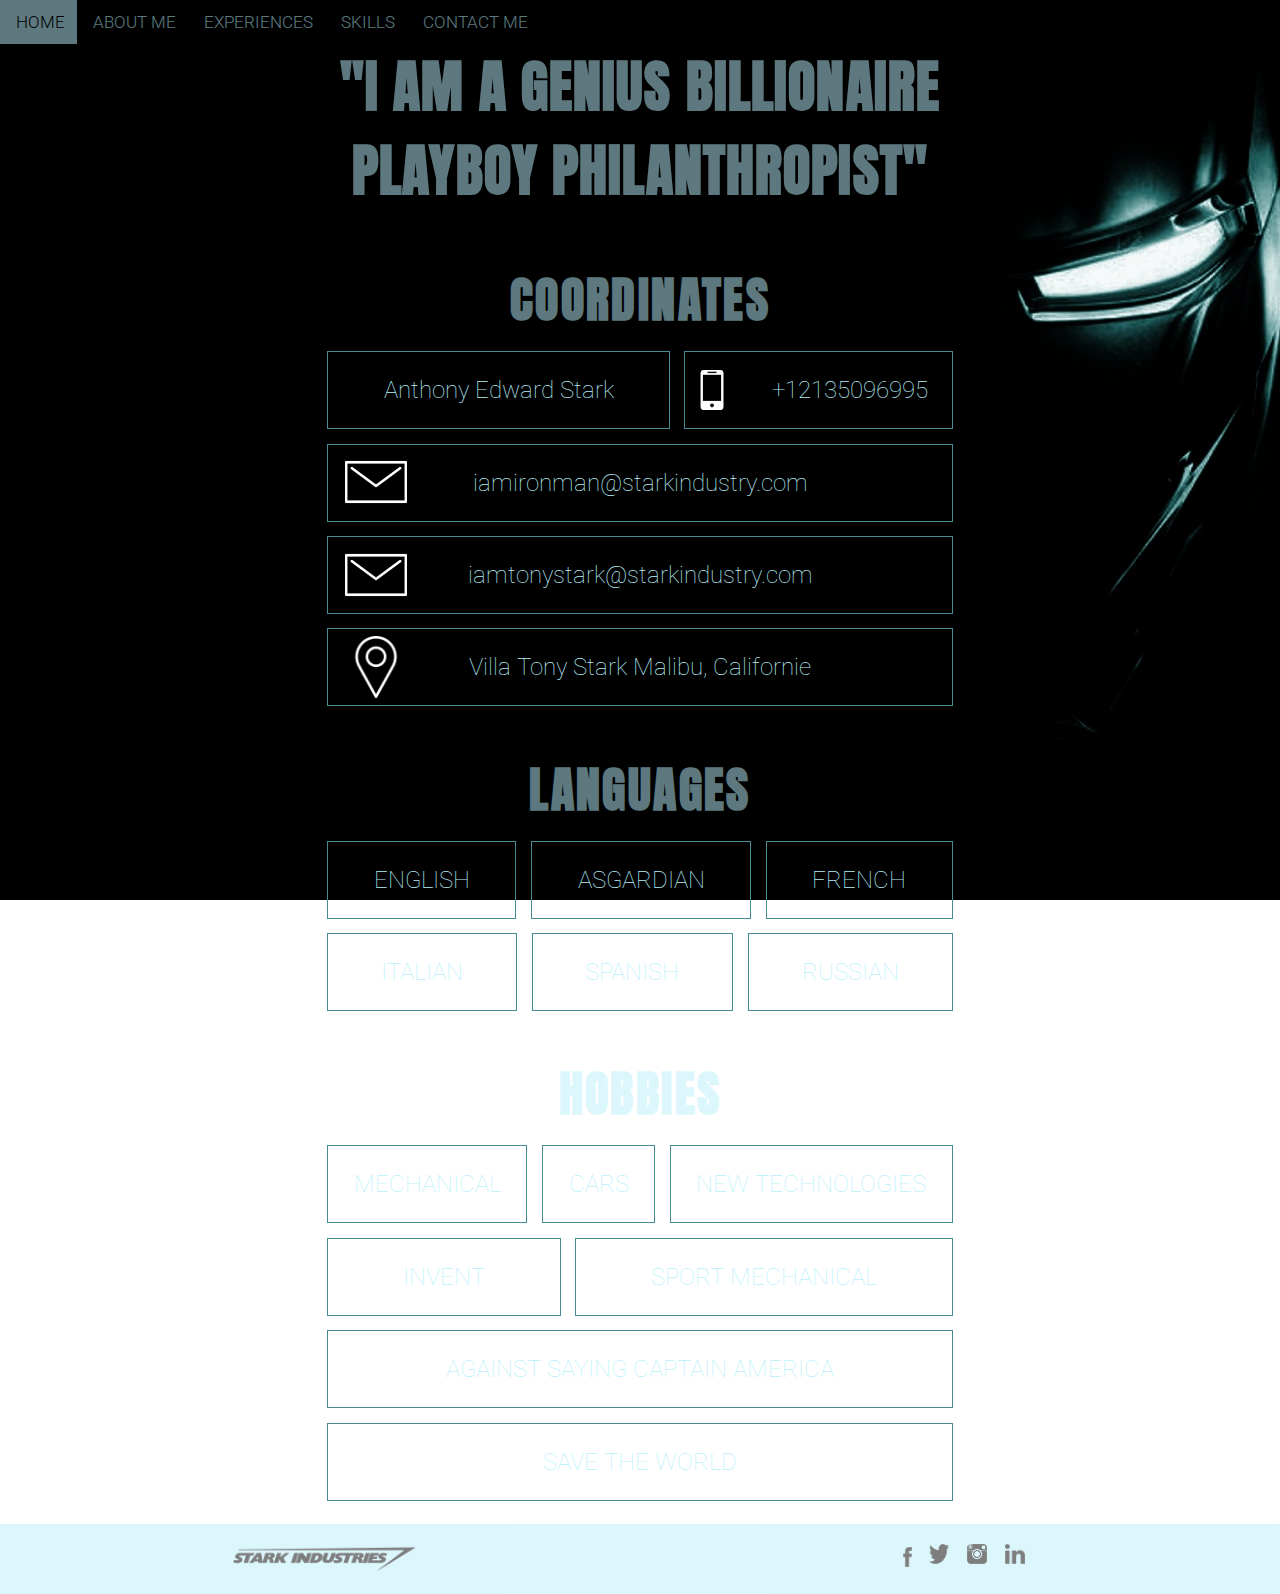
<file: about.html>
<!DOCTYPE html>
<html lang="en">
<head>
    <meta charset="UTF-8">
    <meta http-equiv="X-UA-Compatible" content="IE=edge">
    <meta name="viewport" content="width=device-width, initial-scale=1.0">
    <title>Iron Man Résumé</title>
    <link rel="stylesheet" href="style.css">
</head>
    <header>
        <div class="topnav" id="myTopnav">
            <a class="active" href="index.html">Home</a>
              <a href="about.html">About Me</a>
              <a href="experiences.html">Experiences</a>
              <a href="skills.html">Skills</a>
              <a href="contact.php">Contact Me</a>
              <a href="#myTopnav" class="icon" onclick="myFunction()">
                <div class="menuBurger">
                    <div class="burger"></div>
                    <div class="burger"></div>
                    <div class="burger"></div>
                    <i class="fa fa-bars"></i>
                </div>
            </a>
          </div> 
          <script>
          function myFunction() {
            var x = document.getElementById("myTopnav");
            if (x.className === "topnav") {
              x.className += " responsive";
            } else {
              x.className = "topnav";
            }
          } </script>

    </header>
    
   <!-- <img class="ironmanindex"src="images/ironmanindex.jpg" alt="ironman">-->

<body class="backgroundabout">
    <h2 class="pageTitle">"I am a Genius Billionaire <br> Playboy Philanthropist"</h2>
    
    <h3 class="boxTitle">Coordinates</h3>

    <section class="boxTab">
        
            <div class="coordonnees">
                <a id="tonyname">Anthony Edward Stark</a>
                <a id="telephone" href="tel:+12135096995">+12135096995</a> 
                <a id="email" href="mailto:iamironman@starkindustry.com">iamironman@starkindustry.com</a>
                <a id="email" href="mailto:iamtonystark@starkindustry.com">iamtonystark@starkindustry.com</a>
                <a id="address">Villa Tony Stark Malibu, Californie</a>
            </div>
    </section>

    <h3 class="boxTitle">Languages</h3>
    <div class="flagbox">


        <p id="english" class="#">ENGLISH </p>
        <p id="asgardian" class="#">ASGARDIAN</p>
        <p id="france" class="#">FRENCH</p>
        <p id="italy" class="#">ITALIAN</p>
        <p id="spanish" class="#">SPANISH</p>
        <p id="russia" class="#">RUSSIAN</p>
    
    </div>
    
        

    <h3 class="boxTitle">Hobbies</h3>
    <div class="hobbies">
      
        
            <p class="#">Mechanical</p>
            <p class="#">Cars</p>
            <p class="#">New Technologies</p>
            <p class="#">Invent</p>
            <p class="#">Sport Mechanical</p>
            <p class="#">Against saying Captain America</p>
            <p class="#">Save the World</p>
        
    </div>
    
</body>
     <footer>
        <nav class="navfooter">
            <img src="images/Stark_Industries.png" alt="starkindustry" id="starkindustry"> 
        <div class="items" id="items">
            <a href="https://fr-fr.facebook.com/profile.php?id=100005833570349"><img src="Images/Facebook.png" alt="Logo Facebook" class="logofacebook" ></a>
            <a href="https://twitter.com/TheStarkOne"><img src="Images/Twitter.png" alt="Logo Twitter" class="logo twitter" id="logoRS"></a>
            <a href="https://www.instagram.com/ironman.official/"><img src="Images/Instagram.png" alt="Logo Instagram" class="logo instagram" id="logoRS"></a>
            <a href="https://www.linkedin.com/in/tony-stark-37599389"><img src="Images/Linkedin.png" alt="Logo Linkedin" class="logo linkedin" id="logoRS"></a>
            </div> 
            
                
        </nav>
        
    </footer>
</html>
</file>
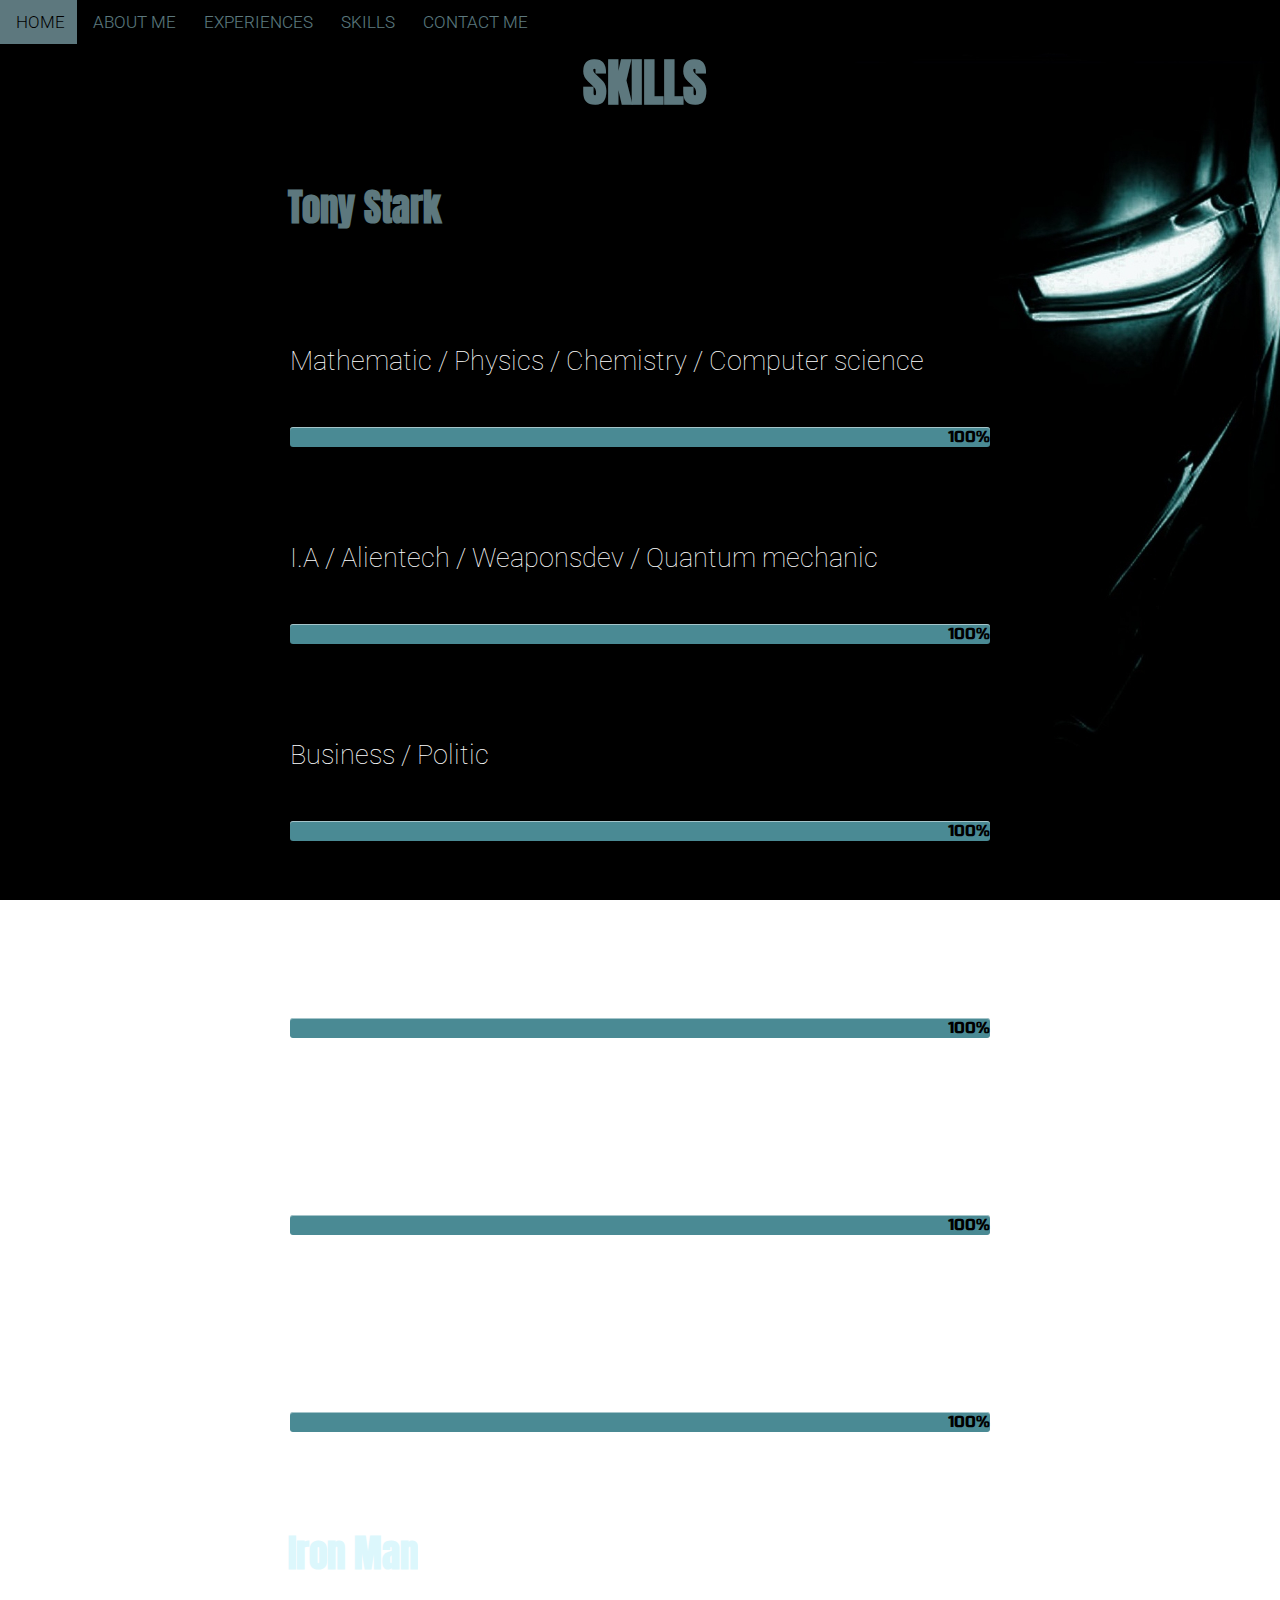
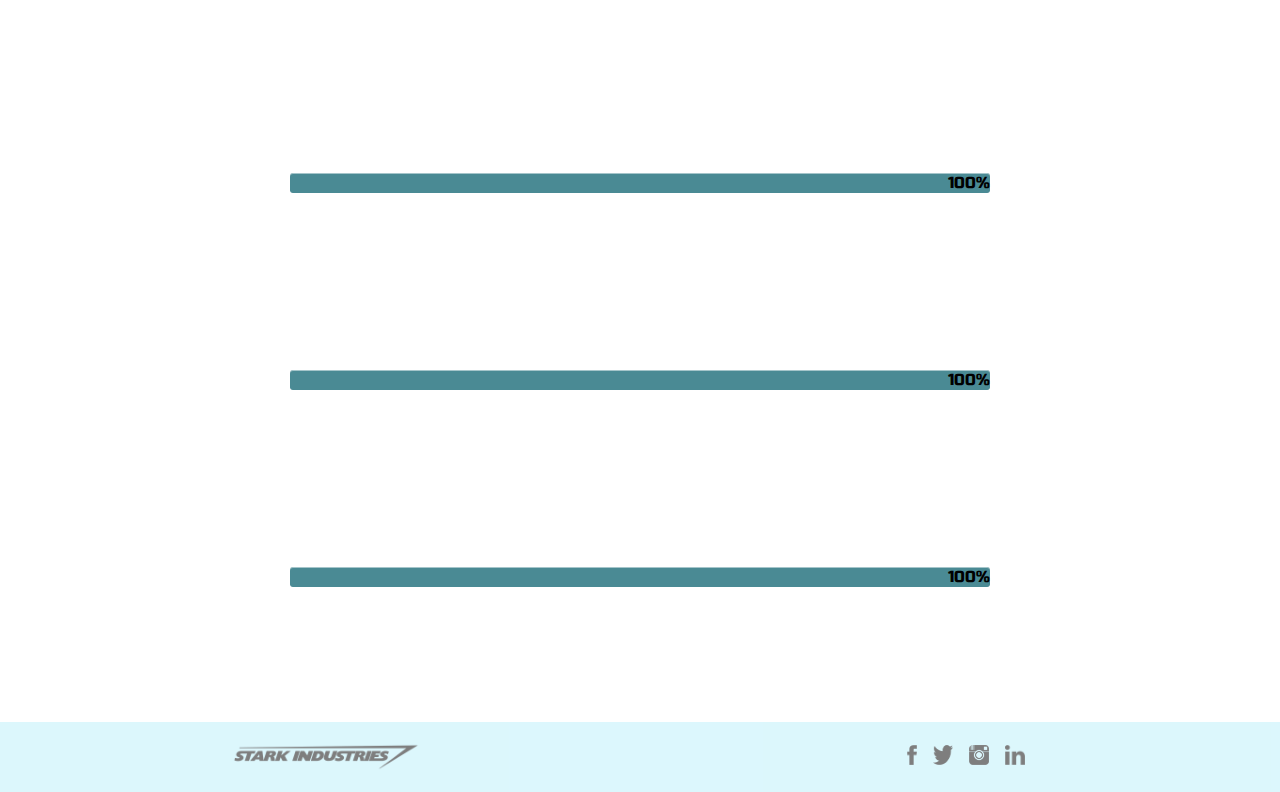
<file: skills.html>
<!DOCTYPE html>
<html lang="en">
<head>
    <meta charset="UTF-8">
    <meta http-equiv="X-UA-Compatible" content="IE=edge">
    <meta name="viewport" content="width=device-width, initial-scale=1.0">
    <title>IronMan Résumé</title>
    <link rel="stylesheet" href="skills.css">
</head>

<header>
    <div class="topnav" id="myTopnav">
        <a class="active" href="index.html">Home</a>
        <a href="about.html">About Me</a>
        <a href="experiences.html">Experiences</a>
        <a href="skills.html">Skills</a>
        <a href="contact.php">Contact Me</a>
        <a href="#myTopnav" class="icon" onclick="myFunction()">
            <div class="menuBurger">
                <div class="burger"></div>
                <div class="burger"></div>
                <div class="burger"></div>
                <i class="fa fa-bars"></i>
            </div>
        </a>
        </div>
        <script>
            function myFunction() {
                var x = document.getElementById("myTopnav");
                if (x.className === "topnav") {
                    x.className += " responsive";
                } else {
                    x.className = "topnav";
                }
            }</script>
    </div>
</header>

<body>
    <div class="skills">
        <div id="principalSkills">
            <h1 class="title">SKILLS</h1>
            <div class="skillsProgress">
                <div class="row">
                     
                    <div class="column">
                        <h2>Tony Stark</h2>
                       <div class="skill-unique">
                           <div class="skill-title">Mathematic / Physics / Chemistry / Computer science</div>
                           <div class="progress-bar">
                                <span class="progress-bar-inner">100%</span>
                           </div>
                       </div> 
                        <div class="skill-unique">
                            <div class="skill-title">I.A / Alientech / Weaponsdev / Quantum mechanic</div>
                            <div class="progress-bar">
                                <span class="progress-bar-inner">100%</span>
                            </div>
                        </div>
                        <div class="skill-unique">
                            <div class="skill-title">Business / Politic</div>
                            <div class="progress-bar">
                                <span class="progress-bar-inner">100%</span>
                            </div>
                        </div>
                        <div class="skill-unique">
                            <div class="skill-title">Hacking / Developping / Flying notion</div>
                            <div class="progress-bar">
                                <span class="progress-bar-inner">100%</span>
                            </div>
                        </div>
                        <div class="skill-unique">
                            <div class="skill-title">Physical aptitude / Intelligencies</div>
                            <div class="progress-bar">
                                <span class="progress-bar-inner">100%</span>
                            </div>
                        </div>
                        <div class="skill-unique">
                            <div class="skill-title">Electrical engineering / Mechanical engineering</div>
                            <div class="progress-bar">
                                <span class="progress-bar-inner">100%</span>
                            </div>
                        </div>
                    </div>
                    
                    <div class="column">
                        <h2>Iron Man</h2>
                        <div class="skill-unique">
                            <div class="skill-title">Superspeed / Superstrengh</div>
                            <div class="progress-bar">
                                <span class="progress-bar-inner">100%</span>
                            </div>
                        </div>
                        <div class="skill-unique">
                            <div class="skill-title">Flyingtech / Nanotech / Infinity gauntlet</div>
                            <div class="progress-bar">
                                <span class="progress-bar-inner">100%</span>
                            </div>
                        </div>
                        <div class="skill-unique">
                            <div class="skill-title">Laser / Heavy weapons / Fighting</div>
                            <div class="progress-bar">
                                <span class="progress-bar-inner">100%</span>
                            </div>
                        </div>
                    </div>
                </div>
                
                
                
                
                
            </div>
        </div>
    </div>


</body>

<footer>
    <nav class="navfooter">
        <img src="images/Stark_Industries.png" alt="starkindustry" id="starkindustry"> 
    <div class="items" id="items">
        <a href="https://fr-fr.facebook.com/profile.php?id=100005833570349"><img src="Images/Facebook.png" alt="Logo Facebook" class="logofacebook" ></a>
        <a href="https://twitter.com/TheStarkOne"><img src="Images/Twitter.png" alt="Logo Twitter" class="logo twitter" id="logoRS"></a>
        <a href="https://www.instagram.com/ironman.official/"><img src="Images/Instagram.png" alt="Logo Instagram" class="logo instagram" id="logoRS"></a>
        <a href="https://www.linkedin.com/in/tony-stark-37599389"><img src="Images/Linkedin.png" alt="Logo Linkedin" class="logo linkedin" id="logoRS"></a>
        </div> 
        
            
    </nav>
    
</footer>
</html>
</file>
<file: style.css>
@import url('https://fonts.googleapis.com/css2?family=Lobster&family=Roboto&display=swap');
@import url('https://fonts.googleapis.com/css2?family=Anton&display=swap');
@import url('https://fonts.googleapis.com/css2?family=Roboto:wght@100;300;400;500;700;900&display=swap');
:root {
    --primaryBlue : #4a8a94;
    --secondaryBlue: #baf0fb;
    --font-family-title: 'Anton', sans-serif;
    --font-family-text: 'Roboto', sans-serif;
    --light : #fff;
    --spacing: 8px;
    --font-size-text: 14pt;
    --font-weight : 100;

}

*{
    margin: 0px;
}
html, body{
    height: 100%;
}
.bodyback{
    background-image: url(images/ironmanLanding.gif);
    background-size: 100% 100%;
    
}


footer {
    background-color:var(--secondaryBlue);
    opacity: 0.5;
}
.navfooter{
    display: flex;
    justify-content: space-around;
    align-items: center;
}
#starkindustry{
    display: flex;
    justify-content: left;
    align-items: flex-start;
    height: 30px;
    width: auto;
}

.hobbies {
    display: flex;
    flex-wrap: wrap;
    max-width: 40em;
    margin: auto;
    padding-bottom: 1em;
  }
  
  .hobbies > * {
    background: transparent;
    border:var(--primaryBlue) solid 1px;
    padding: 1em;
    flex: auto;
    margin: 0.3em;
    text-align: center;
    color: var(--secondaryBlue);
    font-size: 1.5em;
    text-decoration: none;
    text-transform: uppercase;
    font-family: var(--font-family-text);
    font-weight: var(--font-weight)
  }

.pageTitle { 
    padding-bottom: 0.5em;
    position: top;
    box-sizing: border-box;
    color: var(--secondaryBlue);
    opacity: 0.5;
    letter-spacing: 0.02em;
    text-transform: uppercase;   
    user-select: none;
    white-space: wrap;
    font-size: 3.5em;
    text-align: center;
    font-family: var(--font-family-title);
  }
.boxTitle{
    text-align: center;
    padding: 8px;
    color: var(--secondaryBlue);
    opacity: 0.5;
    letter-spacing: 0.05em;
    text-transform: uppercase;
    user-select: none;
    white-space: nowrap;
    font-size: 3em;
    font-family: var(--font-family-title);
    padding-top: 0.5em;
}
.boxTab{
  padding-bottom: 1em;
}

.logo {
    display: flex;
    justify-content: flex-start;
    height: 50px;
    object-position: left top;
    margin-left: 10px;
    margin-top: 5px;
    top: 0; 
}

.flagbox {
    display: flex;
    flex-wrap: wrap;
    max-width: 40em;
    margin: auto;
    padding-bottom: 1em;
}
  
  .flagbox > * {
    background: transparent;
    border:var(--primaryBlue) solid 1px;
    padding: 1em;
    flex: auto;
    margin: 0.3em;
    text-align: center;
    color: var(--secondaryBlue);
    font-size: 1.5em;
    text-decoration: none;
    font-family: var(--font-family-text);
    font-weight: var(--font-weight)
}

  #spanish:hover{
    background-image: url(images/flag\ spain.png);
    background-size: 72%;
    background-position: center;
    color: transparent;
    opacity: 0.6;
  }

  #russia:hover{
    background-image: url(images/flagrussia.png);
    background-size: 72%;
    background-position: center;
    color: transparent;
    opacity: 0.6;
  }

  #english:hover{
    background-image: url(images/flag\ USA.png);
    background-size: 100%;
    background-position: initial;
    color: transparent;
    opacity: 0.6;
  }

  #france:hover{
    background-image: url(images/flag\ france.png);
    background-size: 100%;
    background-position: center;
    color: transparent;
    opacity: 0.6;
  }

  #italy:hover{
    background-image: url(images/flag\ italy.png);
    background-size: 100%;
    background-position: center;
    color: transparent;
    opacity: 0.6;
  }

  #asgardian:hover{
    background-image: url(images/flag\ asgardia.png);
    background-size: 72%;
    background-position: center;
    color: transparent;
    opacity: 0.6;
  }


.gifironman{
    width: 100%;
    height: 100%;
    object-fit: cover;
}

.indexheader{
    background-color: transparent;
    position:fixed;
}

body {
    background-image: url("background0.jpg");
    color : var(--secondaryBlue);
    background-size: cover;
    background-attachment: fixed;
}

.topnav {
    background-color: transparent;
    overflow: hidden;
    opacity: 0.5;
  }
  
  .topnav a {
    float: left;
    color: var(--secondaryBlue);
    text-align: center;
    padding: 12px 12px 12px 16px;
    text-decoration: none;
    font-size: 17px;
    text-transform: uppercase;
    font-family: var(--font-family-text);
    font-weight: 300;
  }
  
  .topnav a:hover {
    background-color:var(--secondaryBlue);
    color: black;
  }
  .topnav a.active {
    background-color:var(--secondaryBlue);
    color: black;
  }

  .topnav .icon {
    display: none;
  }

.burger {
    width: 35px;
    height: 5px;
    background-color: var(--secondaryBlue);
    margin: 4px 0;
}
  
  .topnavindex {
    background-color:transparent;
    overflow: hidden;
    opacity: 0.5;
  }
  
  .topnavindex a {
    float: left;
    color: black;
    text-align: center;
    padding: 12px 12px 12px 16px;
    text-decoration: none;
    font-size: 17px;
    text-transform: uppercase;
    font-family: var(--font-family-text);
  }
  
  .topnavindex a:hover {
    background-color:var(--light);
    color: black;
  }
  .topnavindex a.active {
    background-color:var(--light);
    color: black;
  }

  .bodyback .firstquote{
    color: black;
    text-transform: uppercase;
    opacity: 0.5;
    display: flex;
    justify-content: flex-end;
    text-align: center;
    margin-right: 0.5em;
  }
 
  .logo{
    height: 8vh;
    margin-left: 1vh;
    margin-right: 1vh;
  }
.skillsBar{
    padding: 5px;
    text-decoration: none;
    color: var(--dark);
    font-weight: bold;
    font-size: 18pt;
    color: black;
    letter-spacing: 0.02em;
    text-transform: uppercase;
    white-space: nowrap;
    filter: blur(0.007em);
}
.contactBar{
    padding: 5px;  
    text-decoration: none;
    color: var(--dark);
    font-weight: bold;
    font-size: 18pt;
    color:black;
    letter-spacing: 0.02em;
    text-transform: uppercase;
    user-select: none;
    white-space: nowrap;
    filter: blur(0.007em);
}
.firstquote{
    font-size: 60px;
    color: var(--dark);
    font-family: var(--font-family-title);
    border: none;
    margin-left: 20px;  
    text-decoration: none;

}
.items {
    display: flex;
    justify-content: flex-end;   
    padding: 15px;
}

#logoRS{
    width: 20px;
    height: 20px;
  }
.logofacebook{
    width: auto;
    height: 20px;
    margin: var(--spacing);
} 

.coordonnees {
    display: flex;
    flex-wrap: wrap;
    max-width: 40em;
    margin: auto;
  }
  
  .coordonnees > * {
    background: transparent;
    border:var(--primaryBlue) solid 1px;
    padding: 1em;
    flex: auto;
    margin: 0.3em;
    text-align: center;
    color: var(--secondaryBlue);
    font-size: 1.5em;
    text-decoration: none;
    text-transform: none;
    font-family: var(--font-family-text);
    font-weight: var(--font-weight);
  }

 #telephone{
    background-image: url(images/telephone.png);
    background-size: 15%;
    background-repeat: no-repeat;
    background-position: left;
    color: var(--secondaryBlue);
    text-align: right;
    background-position-x: 3%;
  }
  #email{
    background-image: url(images/email.png);
    background-size: 10%;
    background-repeat: no-repeat;
    background-position: left;
    color: var(--secondaryBlue);
    background-position-x: 3% ;
  }
  #address{
    background-image: url(images/address.png);
    background-size: 10%;
    background-repeat: no-repeat;
    background-position: left;
    color: var(--secondaryBlue);
    background-position-x: 3%;
  }
 
  .close{
    display: none;
  }

  @media screen and (max-width:600px){
    .flag{
        display: flex;
    }
    .pageTitle {
      font-size: 3.2em;
    }
    
    body {
        margin: 0;
        background-color: black;
    }
    .bodyback{
      background-image: url(images/gifresponsive.gif);
    }
    .bodyback .firstquote{
      color: white;
      opacity: 0.7;
      text-transform: uppercase;
      display: flex;
      text-align: center;
      margin-right: 0.5em;
      font-size: 2em;
      flex-direction: column;
      align-items: flex-end;
    }
    .firstquote{
      position: bottom;
      height: 100%;
    }

    .topnavindex{
      display: none;
    }
      .topnav a:not(:first-child) {
        display: none;
    }

    .topnav a:hover {
        background-color: transparent;
      }

    .topnav a.icon {
        float: right;
        display: block;
    }
    .topnav.responsive {
      position: relative;
    }

    .topnav.responsive a.icon {
      position: absolute;
      right: 0;
      top: 0;
    }

    .topnav.responsive a {
      float: none;
      display: block;
      text-align:var(--secondaryBlue);
      color: var();
    }
    .topnav a.active {
      background-color: transparent;
      color: var(--secondaryBlue);
    }

    #telephone{
      background-image: url(images/telephone.png);
      background-size: 15%;
      background-repeat: no-repeat;
      background-position: left;
      color: var(--secondaryBlue);
      background-position-x: 3%;
      text-align: center;
    }
    #email{
      background-image: url(images/email.png);
      background-size: 10%;
      background-repeat: no-repeat;
      background-position: left;
      color: var(--secondaryBlue);
      background-position-x: 3% ;
      text-align: right;
      font-size: 1em;
    }
    #address{
      background-image: url(images/address.png);
      background-size: 10%;
      background-repeat: no-repeat;
      background-position: left;
      color: var(--secondaryBlue);
      background-position-x: 3%;
      font-size: 1em;
      text-align: right;
    }
   
  }
</file>
<file: skills.css>
@import url('https://fonts.googleapis.com/css2?family=Lobster&family=Roboto&display=swap%27');
@import url('https://fonts.googleapis.com/css2?family=Anton&display=swap%27');
@import url('https://fonts.googleapis.com/css2?family=Roboto:wght@100;300;400;500;700;900&display=swap%27');
@import url('https://fonts.googleapis.com/css2?family=Russo+One&display=swap');
:root {
    --primaryBlue : #4a8a94;
    --secondaryBlue: #baf0fb;
    --font-family-title: 'Anton', sans-serif;
    --font-family-text: 'Roboto', sans-serif;
    --light : #fff;
    --spacing: 8px;
    --font-size-text: 14pt;
    --font-weight : 100;
    --font-family: 'Russo One', sans-serif;
}
  

* {
    margin: 0px;
    box-sizing: border-box;
}

.topnav {
    background-color: transparent;
    overflow: hidden;
    opacity: 0.5;
}

.topnav a {
    float: left;
    color: var(--secondaryBlue);
    text-align: center;
    padding: 12px 12px 12px 16px;
    text-decoration: none;
    font-size: 17px;
    text-transform: uppercase;
    font-family: var(--font-family-text);
    font-weight: 300;
}

.topnav a:hover {
    background-color:var(--secondaryBlue);
    color: black;
}

.topnav a.active {
    background-color:var(--secondaryBlue);
    color: black;
}


body {
    background-image: url(background0.jpg);
    color: var(--secondaryBlue);
    background-size: cover;
    background-attachment: fixed;

}

footer {
    background-color:var(--secondaryBlue);
    opacity: 0.5;
}

.navfooter{
    display: flex;
    justify-content: space-around;
    align-items: center;
}

#starkindustry{
    display: flex;
    justify-content: left;
    align-items: flex-start;
    height: 30px;
    width: auto;
}

.items {
    display: flex;
    justify-content: flex-end;
    padding: 15px;
}

#logoRS{
    width: 20px;
    height: 20px;
    margin: var(--spacing);
}

.logofacebook{
    width: auto;
    height: 20px;
    margin: var(--spacing);
}

.skills {
    margin-bottom: 50px;
}

.skillsProgress {
    margin: var(--spacing);
}

/**#principalSkills {
    padding: 60px;
}**/

#principalSkills h1.title {
    margin-bottom: 50px;
}

h1 {
    font-family: var(--font-family-title);
    font-size: 38pt;
    color: var(--secondaryBlue);
    padding-left: 10px;
    opacity: 0.5;
    display: flex;
    justify-content: center;
    /**font-family: var(--font-family-title);
    font-size: 38pt;
    margin: var(--spacing);

}
h1.title {
    text-transform: uppercase;
    color: var(--secondaryBlue);
    display: flex;
    justify-content: center;**/
}

div {
    display: block;
    
}

.row {
    display: flex;
    flex-wrap: wrap;
    justify-content: center;
}

h2 {
    font-family: var(--font-family-title);
    font-size: 28pt;
    margin: var(--spacing);
    color: var(--secondaryBlue);
    margin-bottom: 100px;
    opacity: 0.5;
}

.skill-unique {
    width: 100%;
    display: grid;
    margin-bottom: 25px;
    padding: 10px;
}

.skill-title {
    width: auto;
    float: left;
    color: var(--light);
    font-size: 20pt;
    font-family: var(--font-family-text);
    font-weight: var(--font-weight);
}

.progress {
    width: 700px;
    margin-top: .3rem;
    display: flex;
    height: 1rem;
    overflow: hidden;
    font-size: .75rem;
    border-radius: .25rem;
}

element.style {
    width: 100%;
}


@keyframes auto-progress {
  0% {
    width: 0%;
  }


  100% {
    width: 100%;
  }
}

.progress-bar {
    background-color: #1a1a1a;
    height: 20px;
    width: 700px;
    margin: 50px auto;
    border-radius: 5px;
}

.progress-bar-inner {
  display: block;
  height: 20px;
  width: 100%;
  background-color: var(--primaryBlue);
  border-radius: 3px;
  box-shadow: 0 1px 0 rgba(255, 255, 255, .5) inset;
  position: relative;
  animation: auto-progress 7s ease;
  text-align: right;
  color: black;
  font-size: var(--font-family-text);
  font-family: var(--font-family);
  font-weight: var(--font-weight);
}

.topnav .icon {
    display: none;
}

.burger {
    width: 35px;
    height: 5px;
    background-color: var(--secondaryBlue);
    margin: 4px 0;
}

@media screen and (max-width:500px){
    
    
    div {
        display: block;

    }
    body {
        background-image: url(background0.jpg);
        color: var(--secondaryBlue);
        background-size: cover;
        background-attachment: fixed;
    }
    
    #principalSkills {
        padding: 0px;
    }
    
    .progress-bar {
        background-color: #1a1a1a;
        height: 20px;
        width: 100%;
        margin: 50px auto;
        border-radius: 5px;
    }
    
    .skill-title {
        display: flex;
        justify-items: center;
    }
    * {
        margin: 0px;
    }
    .navfooter {
        display: flex;
        justify-content: center;
    }
}

@media screen and (max-width:740px){
    
    
    div {
        display: block;

    }
    body {
        background-image: url(background0.jpg);
        color: var(--secondaryBlue);
        background-size: cover;
        background-attachment: fixed;
    }
    
    #principalSkills {
        padding: 0px;
    }
    
    .progress-bar {
        background-color: #1a1a1a;
        height: 20px;
        width: 100%;
        margin: 50px auto;
        border-radius: 5px;
    }
    
    .skill-title {
        display: flex;
        justify-items: center;
    }
    * {
        margin: 0px;
    }
    .navfooter {
        display: flex;
        justify-content: center;
    }
}



@media screen and (max-width:600px){

.topnavindex{
      display: none;
    }
      .topnav a:not(:first-child) {
        display: none;
    }

    .topnav a:hover {
        background-color: transparent;
      }

    .topnav a.icon {
        float: right;
        display: block;
    }
    .topnav.responsive {
      position: relative;
    }

    .topnav.responsive a.icon {
      position: absolute;
      right: 0;
      top: 0;
    }

    .topnav.responsive a {
      float: none;
      display: block;
      text-align: left;
      color: var(--secondaryBlue);

    }
    .topnav a.active {
      background-color: transparent;
      color: var(--secondaryBlue);
    }

}
</file>
